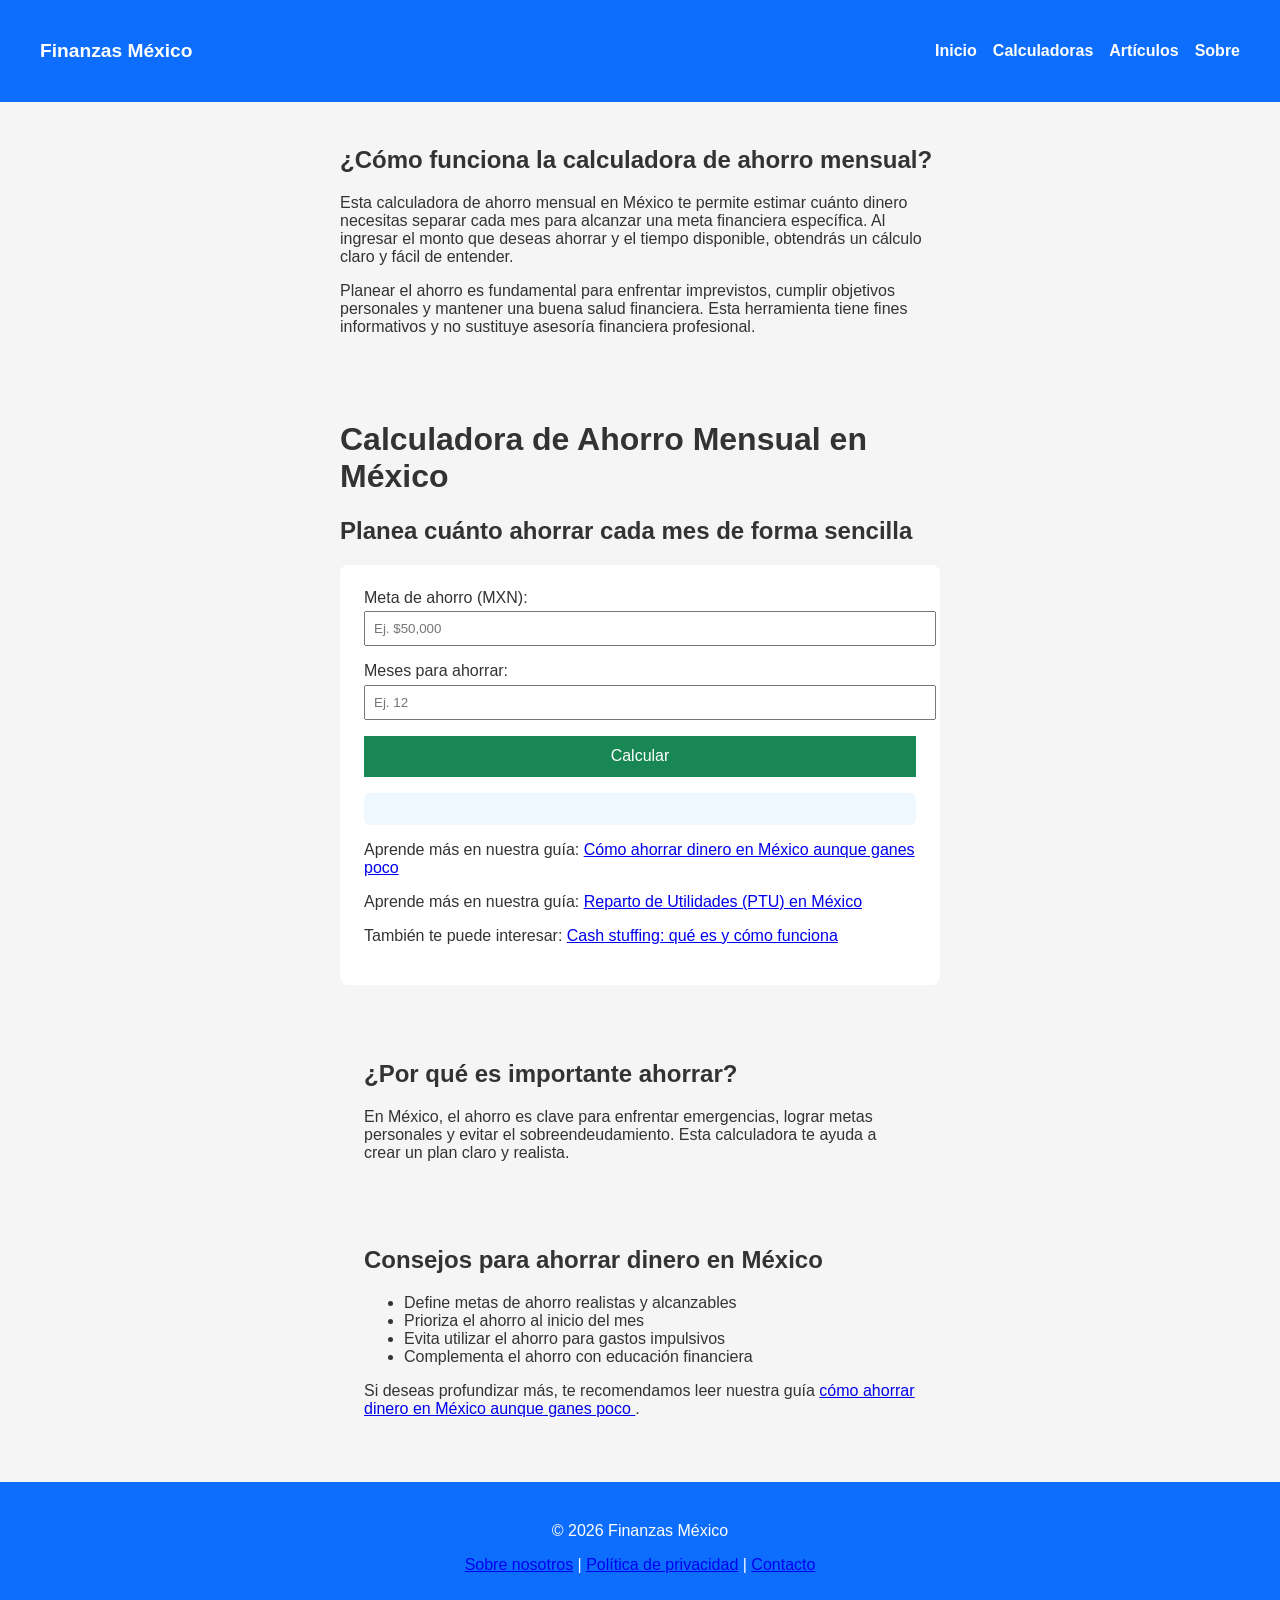
<file: index.html>
<!DOCTYPE html>
<html lang="es">
<head>
  <!-- Google Tag Manager -->
<script>(function(w,d,s,l,i){w[l]=w[l]||[];w[l].push({'gtm.start':
new Date().getTime(),event:'gtm.js'});var f=d.getElementsByTagName(s)[0],
j=d.createElement(s),dl=l!='dataLayer'?'&l='+l:'';j.async=true;j.src=
'https://www.googletagmanager.com/gtm.js?id='+i+dl;f.parentNode.insertBefore(j,f);
})(window,document,'script','dataLayer','GTM-WFDTSLLQ');</script>
<!-- End Google Tag Manager -->
  <meta charset="UTF-8">
  <title>Calcula cuánto necesitas ahorrar cada mes en México para alcanzar tus metas financieras de forma sencilla.</title>
  <meta name="description" content="Calcula cuánto debes ahorrar al mes para alcanzar tu meta financiera en México.">
  <meta name="viewport" content="width=device-width, initial-scale=1.0">
  <link rel="stylesheet" href="style.css">

    <script async src="https://pagead2.googlesyndication.com/pagead/js/adsbygoogle.js?client=ca-pub-8748919722658832"
     crossorigin="anonymous"></script>

</head>
<body>
  <!-- Google Tag Manager (noscript) -->
<noscript><iframe src="https://www.googletagmanager.com/ns.html?id=GTM-WFDTSLLQ"
height="0" width="0" style="display:none;visibility:hidden"></iframe></noscript>
<!-- End Google Tag Manager (noscript) -->

 <!--Menu superior-->
<header>
  <nav class="navbar">
    <h1 class="logo">Finanzas México</h1>
    <ul class="nav-links">
      <li><a href="index.html">Inicio</a></li>
      <li><a href="calculadora-ptu-mexico.html">Calculadoras</a></li>
      <li><a href="articulos.html">Artículos</a></li>
      <li><a href="sobre.html">Sobre</a></li>
    </ul>
  </nav>
</header>


<section class="info">
  <h2>¿Cómo funciona la calculadora de ahorro mensual?</h2>
  <p>
    Esta calculadora de ahorro mensual en México te permite estimar cuánto dinero necesitas
    separar cada mes para alcanzar una meta financiera específica.
    Al ingresar el monto que deseas ahorrar y el tiempo disponible,
    obtendrás un cálculo claro y fácil de entender.
  </p>

  <p>
    Planear el ahorro es fundamental para enfrentar imprevistos, cumplir objetivos personales
    y mantener una buena salud financiera.
    Esta herramienta tiene fines informativos y no sustituye asesoría financiera profesional.
  </p>
</section>
  <main>
    <h1>Calculadora de Ahorro Mensual en México</h1>
    <h2>Planea cuánto ahorrar cada mes de forma sencilla</h2>
    <section class="calculator">
      <label>
        Meta de ahorro (MXN):
        <input type="text" id="goal" placeholder="Ej. $50,000">
      </label>

      <label>
        Meses para ahorrar:
        <input type="number" id="months" placeholder="Ej. 12">
      </label>

      <button id="calculateBtn">Calcular</button>

      <p id="result"></p>

      <p class="tip" id="tip">
      <!--Consejo: trata de destinar tu ahorro al inicio del mes para evitar gastar ese dinero.-->
      </p>

      <!--Link a articulo ahorrar con poco dinero-->
      <p>
      Aprende más en nuestra guía:
      <a href="ahorrar-con-poco-dinero.html">
      Cómo ahorrar dinero en México aunque ganes poco
      </a>
      </p>

      <!--Link a articulo reparto de PTU en mexico-->
      <p>
      Aprende más en nuestra guía:
      <a href="reparto-PTU-mexico.html">
      Reparto de Utilidades (PTU) en México
      </a>
      </p>
      <!--Link a articulo cash stuffing en mexico-->
      <p>
       También te puede interesar:
      <a href="cash-stuffing-mexico.html">
       Cash stuffing: qué es y cómo funciona
      </a>
      </p>


    </section>

    <section class="info">
      <h2>¿Por qué es importante ahorrar?</h2>
      <p>
        En México, el ahorro es clave para enfrentar emergencias, lograr metas personales
        y evitar el sobreendeudamiento. Esta calculadora te ayuda a crear un plan claro y realista.
      </p>
    </section>

   <section class="info">
  <h2>Consejos para ahorrar dinero en México</h2>
  <ul>
    <li>Define metas de ahorro realistas y alcanzables</li>
    <li>Prioriza el ahorro al inicio del mes</li>
    <li>Evita utilizar el ahorro para gastos impulsivos</li>
    <li>Complementa el ahorro con educación financiera</li>
  </ul>

  <p>
    Si deseas profundizar más, te recomendamos leer nuestra guía
    <a href="ahorrar-con-poco-dinero.html">
      cómo ahorrar dinero en México aunque ganes poco
    </a>.
  </p>
</section>

   </main>

  <footer>
  <p>© 2026 Finanzas México</p>
  <p>
    <a href="sobre.html">Sobre nosotros</a> |
    <a href="privacidad.html">Política de privacidad</a> |
    <a href="contacto.html">Contacto</a>
  </p>
</footer>


  <script src="script.js"></script>
</body>
</html>
</file>
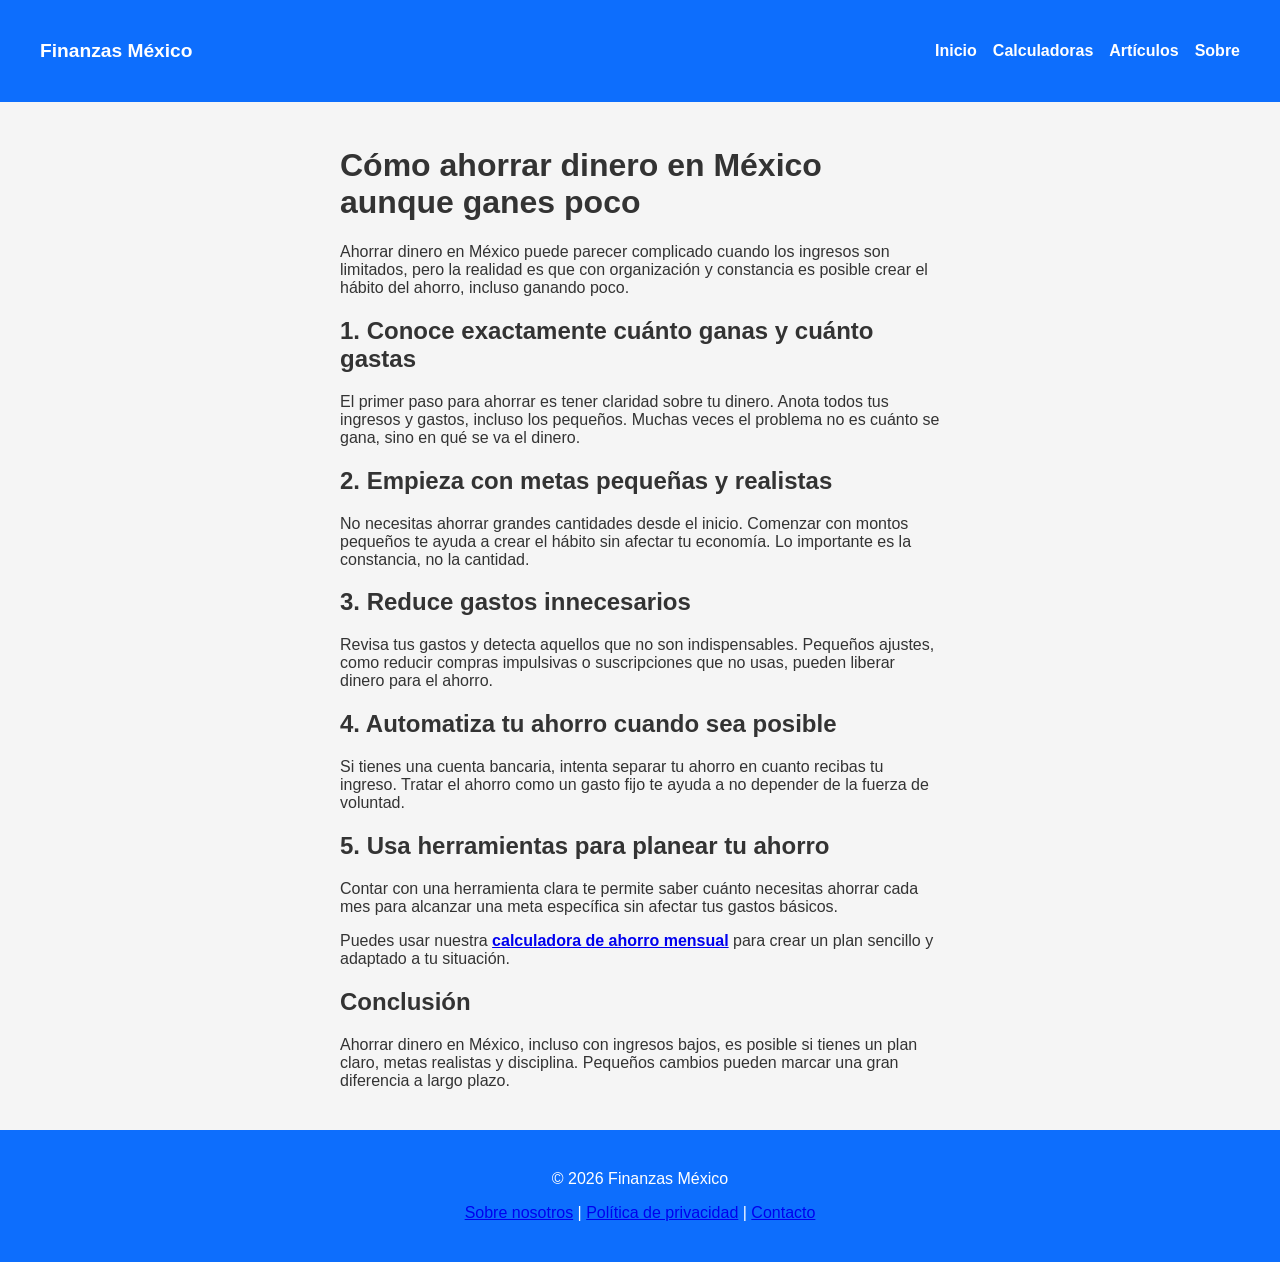
<file: ahorrar-con-poco-dinero.html>
<!DOCTYPE html>
<html lang="es">
<head>
  <meta charset="UTF-8">
  <title>Cómo ahorrar dinero en México aunque ganes poco | Finanzas México</title>
  <meta name="description" content="Consejos prácticos para ahorrar dinero en México incluso si tienes ingresos bajos. Aprende a organizarte y crear un plan realista.">
  <meta name="viewport" content="width=device-width, initial-scale=1.0">
  <link rel="stylesheet" href="style.css">
  <script async src="https://pagead2.googlesyndication.com/pagead/js/adsbygoogle.js?client=ca-pub-8748919722658832"
     crossorigin="anonymous"></script>
</head>
<body>

<header>
  <nav class="navbar">
    <h1 class="logo">Finanzas México</h1>

    <ul class="nav-links">
      <li><a href="index.html">Inicio</a></li>
      <li><a href="calculadora-ptu-mexico.html">Calculadoras</a></li>
      <li><a href="articulos.html">Artículos</a></li>
      <li><a href="sobre.html">Sobre</a></li>
    </ul>
  </nav>
</header>

<main>
 <h1>Cómo ahorrar dinero en México aunque ganes poco</h1>
  <p>
    Ahorrar dinero en México puede parecer complicado cuando los ingresos son limitados,
    pero la realidad es que con organización y constancia es posible crear el hábito del ahorro,
    incluso ganando poco.
  </p>

  <h2>1. Conoce exactamente cuánto ganas y cuánto gastas</h2>
  <p>
    El primer paso para ahorrar es tener claridad sobre tu dinero.
    Anota todos tus ingresos y gastos, incluso los pequeños.
    Muchas veces el problema no es cuánto se gana, sino en qué se va el dinero.
  </p>

  <h2>2. Empieza con metas pequeñas y realistas</h2>
  <p>
    No necesitas ahorrar grandes cantidades desde el inicio.
    Comenzar con montos pequeños te ayuda a crear el hábito sin afectar tu economía.
    Lo importante es la constancia, no la cantidad.
  </p>

  <h2>3. Reduce gastos innecesarios</h2>
  <p>
    Revisa tus gastos y detecta aquellos que no son indispensables.
    Pequeños ajustes, como reducir compras impulsivas o suscripciones que no usas,
    pueden liberar dinero para el ahorro.
  </p>

  <h2>4. Automatiza tu ahorro cuando sea posible</h2>
  <p>
    Si tienes una cuenta bancaria, intenta separar tu ahorro en cuanto recibas tu ingreso.
    Tratar el ahorro como un gasto fijo te ayuda a no depender de la fuerza de voluntad.
  </p>

  <h2>5. Usa herramientas para planear tu ahorro</h2>
  <p>
    Contar con una herramienta clara te permite saber cuánto necesitas ahorrar cada mes
    para alcanzar una meta específica sin afectar tus gastos básicos.
  </p>

  <p>
    Puedes usar nuestra
    <a href="index.html"><strong>calculadora de ahorro mensual</strong></a>
    para crear un plan sencillo y adaptado a tu situación.
  </p>

  <h2>Conclusión</h2>
  <p>
    Ahorrar dinero en México, incluso con ingresos bajos, es posible si tienes un plan claro,
    metas realistas y disciplina. Pequeños cambios pueden marcar una gran diferencia
    a largo plazo.
  </p>

</main>

<footer>
  <p>© 2026 Finanzas México</p>
  <p>
    <a href="sobre.html">Sobre nosotros</a> |
    <a href="privacidad.html">Política de privacidad</a> |
    <a href="contacto.html">Contacto</a>
  </p>
</footer>

</body>
</html>
</file>
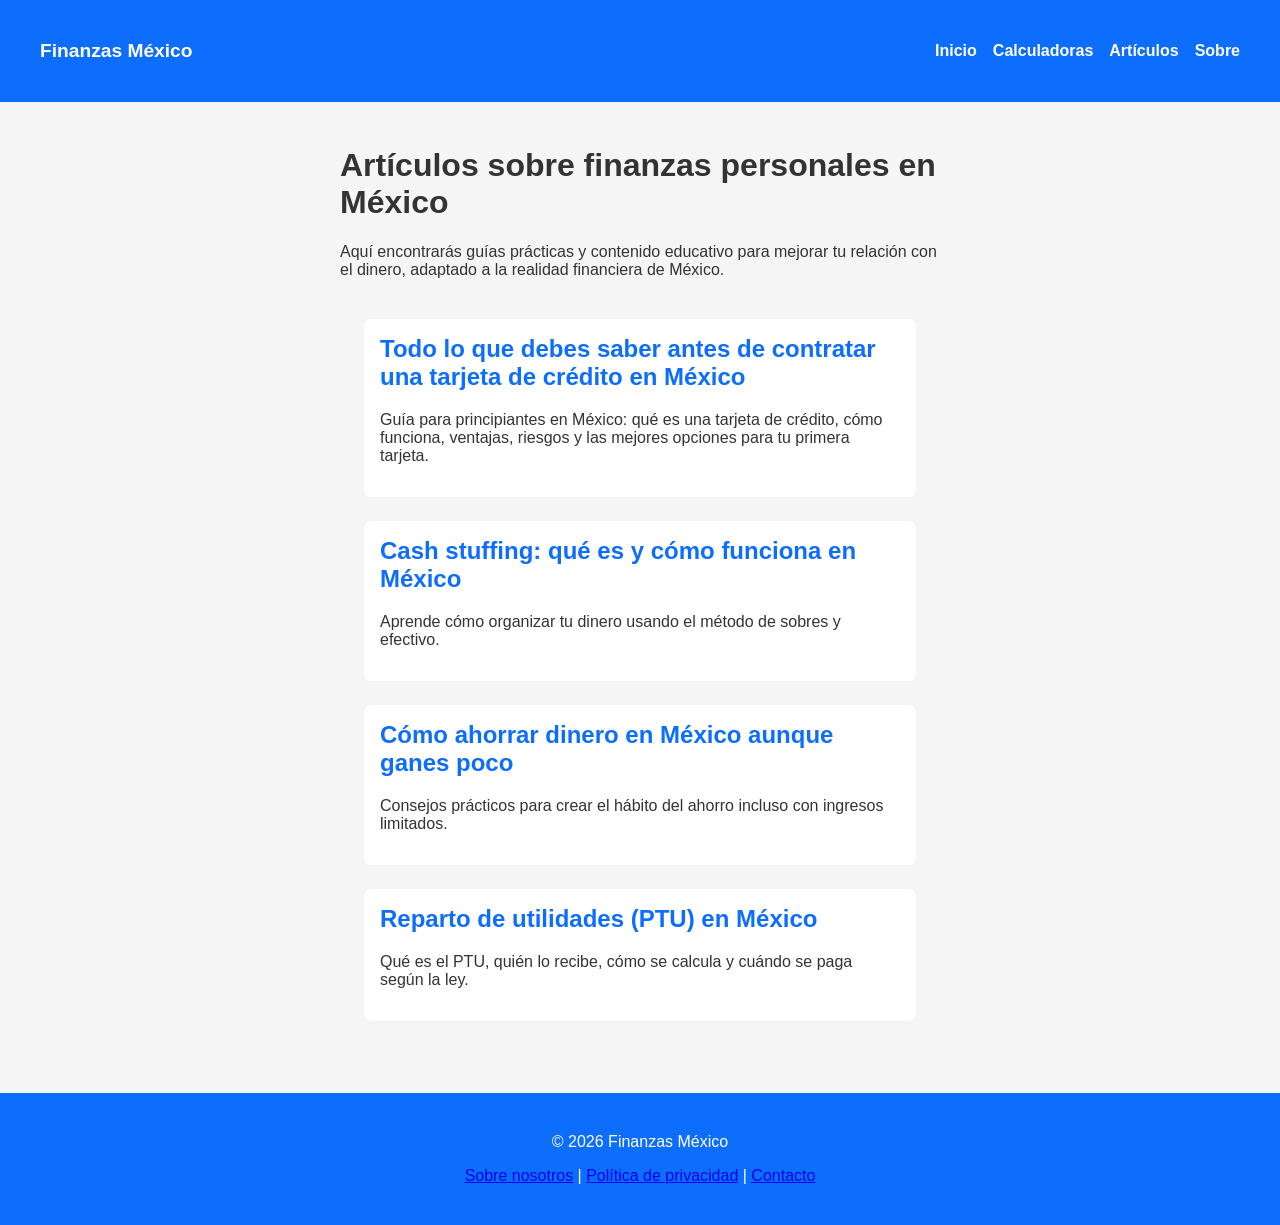
<file: articulos.html>
<!DOCTYPE html>
<html lang="es">
<head>
  <meta charset="UTF-8">
  <title>Artículos de Finanzas Personales en México | Finanzas México</title>
  <meta name="description" content="Artículos y guías sobre finanzas personales en México: ahorro, PTU, organización del dinero y más.">
  <meta name="viewport" content="width=device-width, initial-scale=1.0">
  <link rel="stylesheet" href="style.css">
  <script async src="https://pagead2.googlesyndication.com/pagead/js/adsbygoogle.js?client=ca-pub-8748919722658832"
     crossorigin="anonymous"></script>
</head>
<body>

<header>
  <nav class="navbar">
    <h1 class="logo">Finanzas México</h1>
    <ul class="nav-links">
      <li><a href="index.html">Inicio</a></li>
      <li><a href="calculadora-ptu-mexico.html">Calculadoras</a></li>
      <li><a href="articulos.html">Artículos</a></li>
      <li><a href="sobre.html">Sobre</a></li>
    </ul>
  </nav>
</header>

<main>

  <h1>Artículos sobre finanzas personales en México</h1>
  <p>
    Aquí encontrarás guías prácticas y contenido educativo para mejorar tu relación con el dinero,
    adaptado a la realidad financiera de México.
  </p>

  <section class="article-list">

    <article>
      <h2>
        <a href="tarjetas-de-credito-para-principiantes.html">
          Todo lo que debes saber antes de contratar una tarjeta de crédito en México
        </a>
      </h2>
      <p>
        Guía para principiantes en México: qué es una tarjeta de crédito, cómo funciona,
        ventajas, riesgos y las mejores opciones para tu primera tarjeta.
      </p>
    </article>

     <article>
      <h2>
        <a href="cash-stuffing-mexico.html">
          Cash stuffing: qué es y cómo funciona en México
        </a>
      </h2>
      <p>
        Aprende cómo organizar tu dinero usando el método de sobres y efectivo.
      </p>
    </article>

    <article>
      <h2>
        <a href="ahorrar-con-poco-dinero.html">
          Cómo ahorrar dinero en México aunque ganes poco
        </a>
      </h2>
      <p>
        Consejos prácticos para crear el hábito del ahorro incluso con ingresos limitados.
      </p>
    </article>

    <article>
      <h2>
        <a href="reparto-de-utilidades-ptu-mexico.html">
          Reparto de utilidades (PTU) en México
        </a>
      </h2>
      <p>
        Qué es el PTU, quién lo recibe, cómo se calcula y cuándo se paga según la ley.
      </p>
    </article>

   

  </section>

</main>

<footer>
  <p>© 2026 Finanzas México</p>
  <p>
    <a href="sobre.html">Sobre nosotros</a> |
    <a href="privacidad.html">Política de privacidad</a> |
    <a href="contacto.html">Contacto</a>
  </p>
</footer>

</body>
</html>
</file>
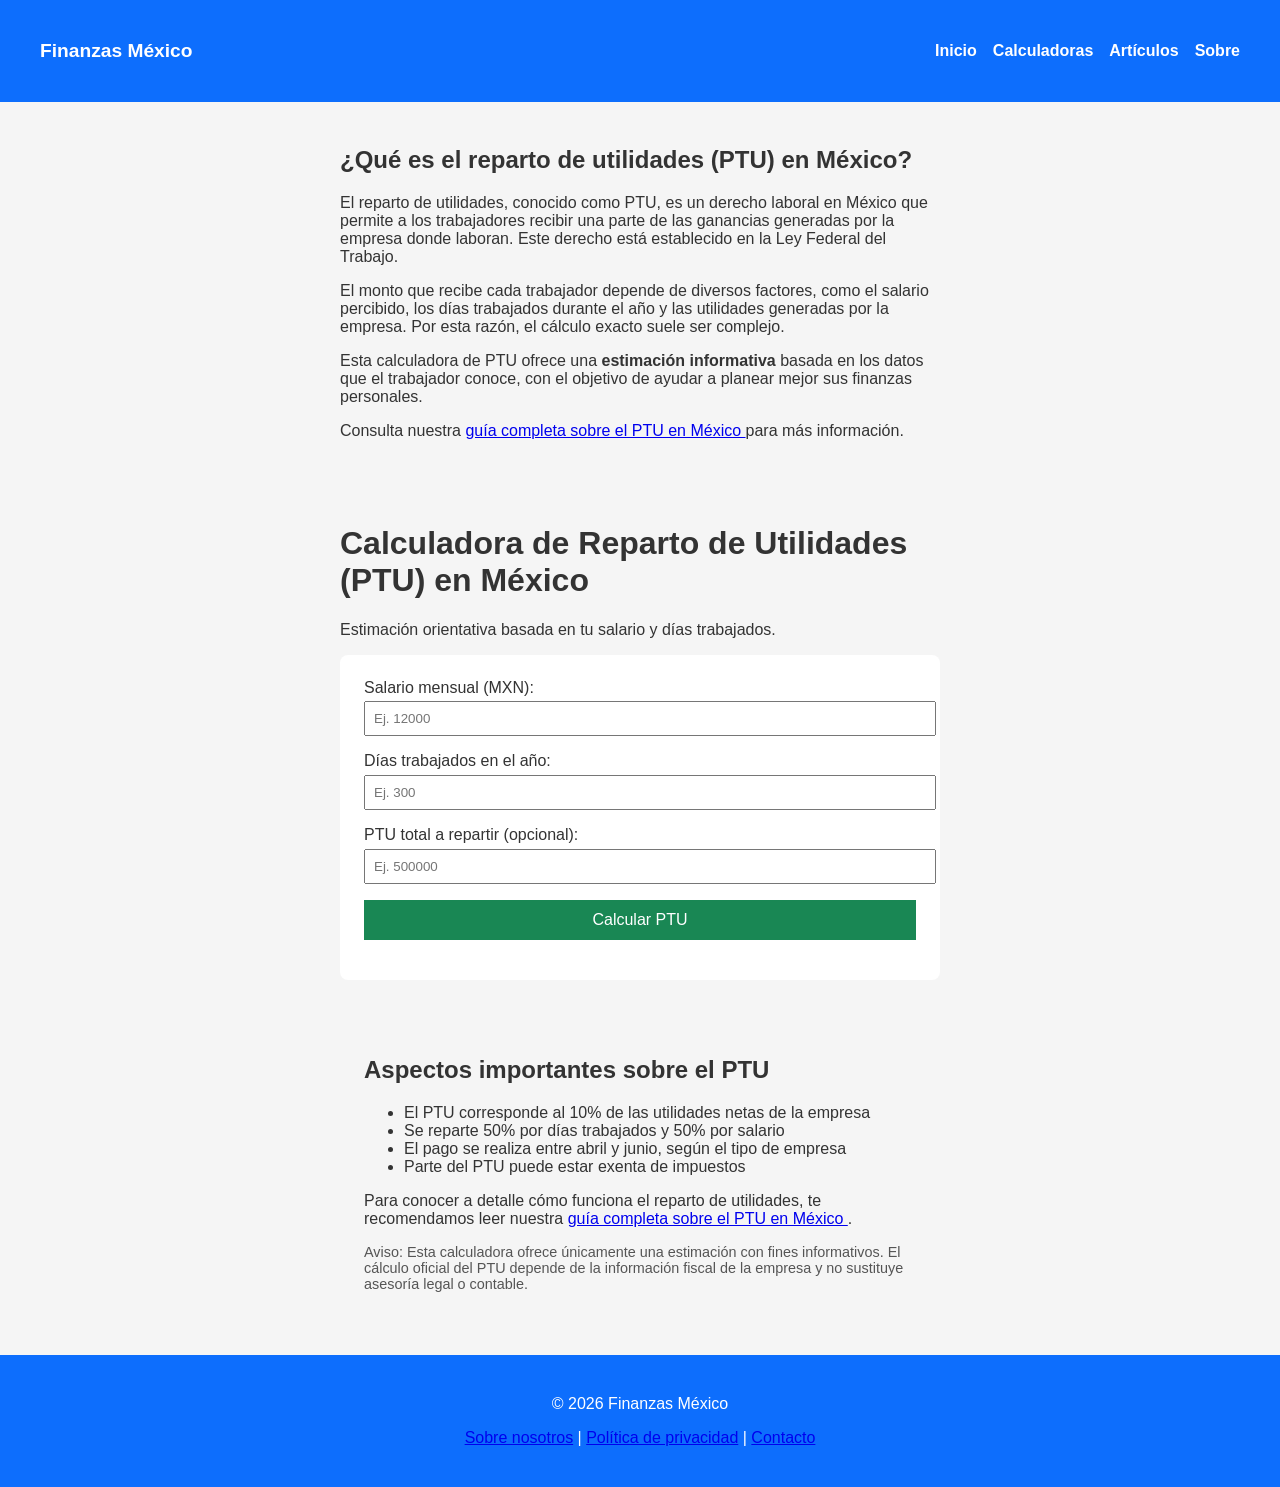
<file: calculadora-ptu-mexico.html>
<!DOCTYPE html>
<html lang="es">
<head>
  <meta charset="UTF-8">
  <title>Calculadora de PTU en México | Finanzas México</title>
  <meta name="description" content="Calcula de forma estimada cuánto podrías recibir de reparto de utilidades (PTU) en México.">
  <meta name="viewport" content="width=device-width, initial-scale=1.0">
  <link rel="stylesheet" href="style.css">
  <script async src="https://pagead2.googlesyndication.com/pagead/js/adsbygoogle.js?client=ca-pub-8748919722658832"
     crossorigin="anonymous"></script>
</head>
<body>
<header>
  <nav class="navbar">
    <h1 class="logo">Finanzas México</h1>
<!--Menu superior-->
    <ul class="nav-links">
      <li><a href="index.html">Inicio</a></li>
      <li><a href="calculadora-ptu-mexico.html">Calculadoras</a></li>
      <li><a href="articulos.html">Artículos</a></li>
      <li><a href="sobre.html">Sobre</a></li>
    </ul>
  </nav>
</header>
<section class="info">
  <h2>¿Qué es el reparto de utilidades (PTU) en México?</h2>
  <p>
    El reparto de utilidades, conocido como PTU, es un derecho laboral en México que permite
    a los trabajadores recibir una parte de las ganancias generadas por la empresa donde laboran.
    Este derecho está establecido en la Ley Federal del Trabajo.
  </p>

  <p>
    El monto que recibe cada trabajador depende de diversos factores, como el salario percibido,
    los días trabajados durante el año y las utilidades generadas por la empresa.
    Por esta razón, el cálculo exacto suele ser complejo.
  </p>

  <p>
    Esta calculadora de PTU ofrece una <strong>estimación informativa</strong> basada en los datos
    que el trabajador conoce, con el objetivo de ayudar a planear mejor sus finanzas personales.
  </p>
  <p>
  Consulta nuestra
  <a href="reparto-PTU-mexico.html">
    guía completa sobre el PTU en México
  </a>
  para más información.
</p>
</section>

<main>
<h1>Calculadora de Reparto de Utilidades (PTU) en México</h1>
  <p>Estimación orientativa basada en tu salario y días trabajados.</p>
  <section class="calculator">
    <label>
      Salario mensual (MXN):
      <input type="text" id="salary" placeholder="Ej. 12000">
    </label>

    <label>
      Días trabajados en el año:
      <input type="number" id="daysWorked" placeholder="Ej. 300">
    </label>

    <label>
      PTU total a repartir (opcional):
      <input type="text" id="totalPTU" placeholder="Ej. 500000">
    </label>

    <button id="calculatePTU">Calcular PTU</button>

    <p id="ptuResult"></p>
    <p class="tip" id="ptuTip"></p>
  </section>

 <section class="info">
  <h2>Aspectos importantes sobre el PTU</h2>
  <ul>
    <li>El PTU corresponde al 10% de las utilidades netas de la empresa</li>
    <li>Se reparte 50% por días trabajados y 50% por salario</li>
    <li>El pago se realiza entre abril y junio, según el tipo de empresa</li>
    <li>Parte del PTU puede estar exenta de impuestos</li>
  </ul>

  <p>
    Para conocer a detalle cómo funciona el reparto de utilidades,
    te recomendamos leer nuestra
    <a href="reparto-de-utilidades-ptu-mexico.html">
      guía completa sobre el PTU en México
    </a>.
  </p>
  <p style="font-size: 0.9rem; color: #555;">
  Aviso: Esta calculadora ofrece únicamente una estimación con fines informativos.
  El cálculo oficial del PTU depende de la información fiscal de la empresa y
  no sustituye asesoría legal o contable.
</p>
</section>
</main>



<footer>
  <p>© 2026 Finanzas México</p>
  <p>
    <a href="sobre.html">Sobre nosotros</a> |
    <a href="privacidad.html">Política de privacidad</a> |
    <a href="contacto.html">Contacto</a>
  </p>
</footer>

<script src="ptu.js"></script>
</body>
</html>
</file>
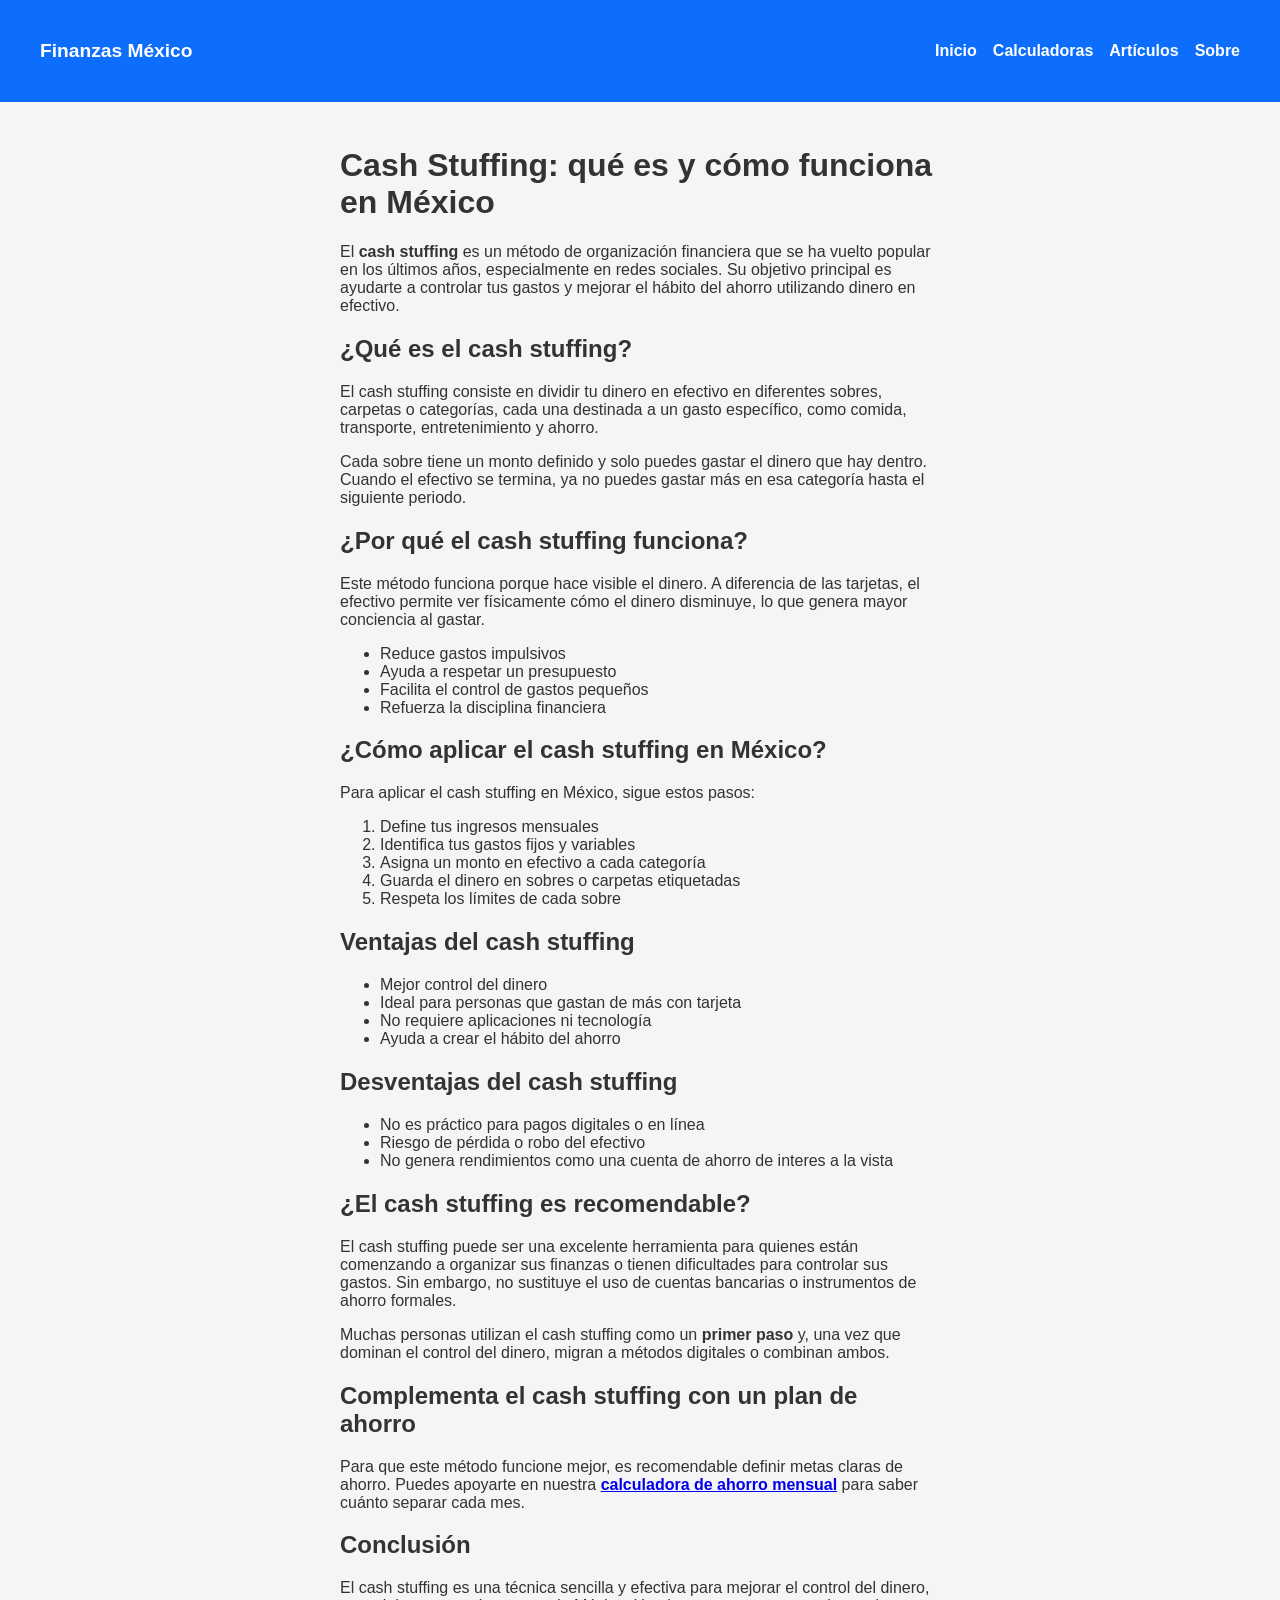
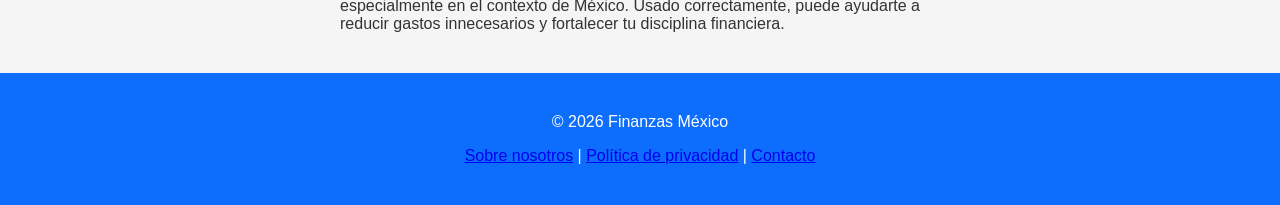
<file: cash-stuffing-mexico.html>
<!DOCTYPE html>
<html lang="es">
<head>
  <meta charset="UTF-8">
  <title>Cash Stuffing: qué es y cómo funciona en México | Finanzas México</title>
  <meta name="description" content="Aprende qué es el cash stuffing, cómo funciona y si realmente ayuda a ahorrar dinero en México de forma organizada.">
  <meta name="viewport" content="width=device-width, initial-scale=1.0">
  <link rel="stylesheet" href="style.css">
  <script async src="https://pagead2.googlesyndication.com/pagead/js/adsbygoogle.js?client=ca-pub-8748919722658832"
     crossorigin="anonymous"></script>
</head>
<body>

<!--<header>
  <h1>Cash Stuffing: qué es y cómo funciona en México</h1>
</header>-->

<header>
  <nav class="navbar">
    <h1 class="logo">Finanzas México</h1>
    <ul class="nav-links">
      <li><a href="index.html">Inicio</a></li>
      <li><a href="calculadora-ptu-mexico.html">Calculadoras</a></li>
      <li><a href="articulos.html">Artículos</a></li>
      <li><a href="sobre.html">Sobre</a></li>
    </ul>
  </nav>
</header>


<main>
<h1>Cash Stuffing: qué es y cómo funciona en México</h1>
  <p>
    El <strong>cash stuffing</strong> es un método de organización financiera que se ha vuelto popular
    en los últimos años, especialmente en redes sociales. Su objetivo principal es ayudarte a
    controlar tus gastos y mejorar el hábito del ahorro utilizando dinero en efectivo.
  </p>

  <h2>¿Qué es el cash stuffing?</h2>
  <p>
    El cash stuffing consiste en dividir tu dinero en efectivo en diferentes sobres,
    carpetas o categorías, cada una destinada a un gasto específico, como comida,
    transporte, entretenimiento y ahorro.
  </p>

  <p>
    Cada sobre tiene un monto definido y solo puedes gastar el dinero que hay dentro.
    Cuando el efectivo se termina, ya no puedes gastar más en esa categoría hasta el
    siguiente periodo.
  </p>

  <h2>¿Por qué el cash stuffing funciona?</h2>
  <p>
    Este método funciona porque hace visible el dinero. A diferencia de las tarjetas,
    el efectivo permite ver físicamente cómo el dinero disminuye, lo que genera mayor
    conciencia al gastar.
  </p>

  <ul>
    <li>Reduce gastos impulsivos</li>
    <li>Ayuda a respetar un presupuesto</li>
    <li>Facilita el control de gastos pequeños</li>
    <li>Refuerza la disciplina financiera</li>
  </ul>

  <h2>¿Cómo aplicar el cash stuffing en México?</h2>
  <p>
    Para aplicar el cash stuffing en México, sigue estos pasos:
  </p>

  <ol>
    <li>Define tus ingresos mensuales</li>
    <li>Identifica tus gastos fijos y variables</li>
    <li>Asigna un monto en efectivo a cada categoría</li>
    <li>Guarda el dinero en sobres o carpetas etiquetadas</li>
    <li>Respeta los límites de cada sobre</li>
  </ol>

  <h2>Ventajas del cash stuffing</h2>
  <ul>
    <li>Mejor control del dinero</li>
    <li>Ideal para personas que gastan de más con tarjeta</li>
    <li>No requiere aplicaciones ni tecnología</li>
    <li>Ayuda a crear el hábito del ahorro</li>
  </ul>

  <h2>Desventajas del cash stuffing</h2>
  <ul>
    <li>No es práctico para pagos digitales o en línea</li>
    <li>Riesgo de pérdida o robo del efectivo</li>
    <li>No genera rendimientos como una cuenta de ahorro de interes a la vista</li>
  </ul>

  <h2>¿El cash stuffing es recomendable?</h2>
  <p>
    El cash stuffing puede ser una excelente herramienta para quienes están comenzando
    a organizar sus finanzas o tienen dificultades para controlar sus gastos.
    Sin embargo, no sustituye el uso de cuentas bancarias o instrumentos de ahorro formales.
  </p>

  <p>
    Muchas personas utilizan el cash stuffing como un <strong>primer paso</strong> y,
    una vez que dominan el control del dinero, migran a métodos digitales o combinan ambos.
  </p>

  <h2>Complementa el cash stuffing con un plan de ahorro</h2>
  <p>
    Para que este método funcione mejor, es recomendable definir metas claras de ahorro.
    Puedes apoyarte en nuestra
    <a href="index.html"><strong>calculadora de ahorro mensual</strong></a>
    para saber cuánto separar cada mes.
  </p>

  <h2>Conclusión</h2>
  <p>
    El cash stuffing es una técnica sencilla y efectiva para mejorar el control del dinero,
    especialmente en el contexto de México. Usado correctamente, puede ayudarte a reducir
    gastos innecesarios y fortalecer tu disciplina financiera.
  </p>

</main>

<footer>
  <p>© 2026 Finanzas México</p>
  <p>
    <a href="sobre.html">Sobre nosotros</a> |
    <a href="privacidad.html">Política de privacidad</a> |
    <a href="contacto.html">Contacto</a>
  </p>
</footer>

</body>
</html>
</file>
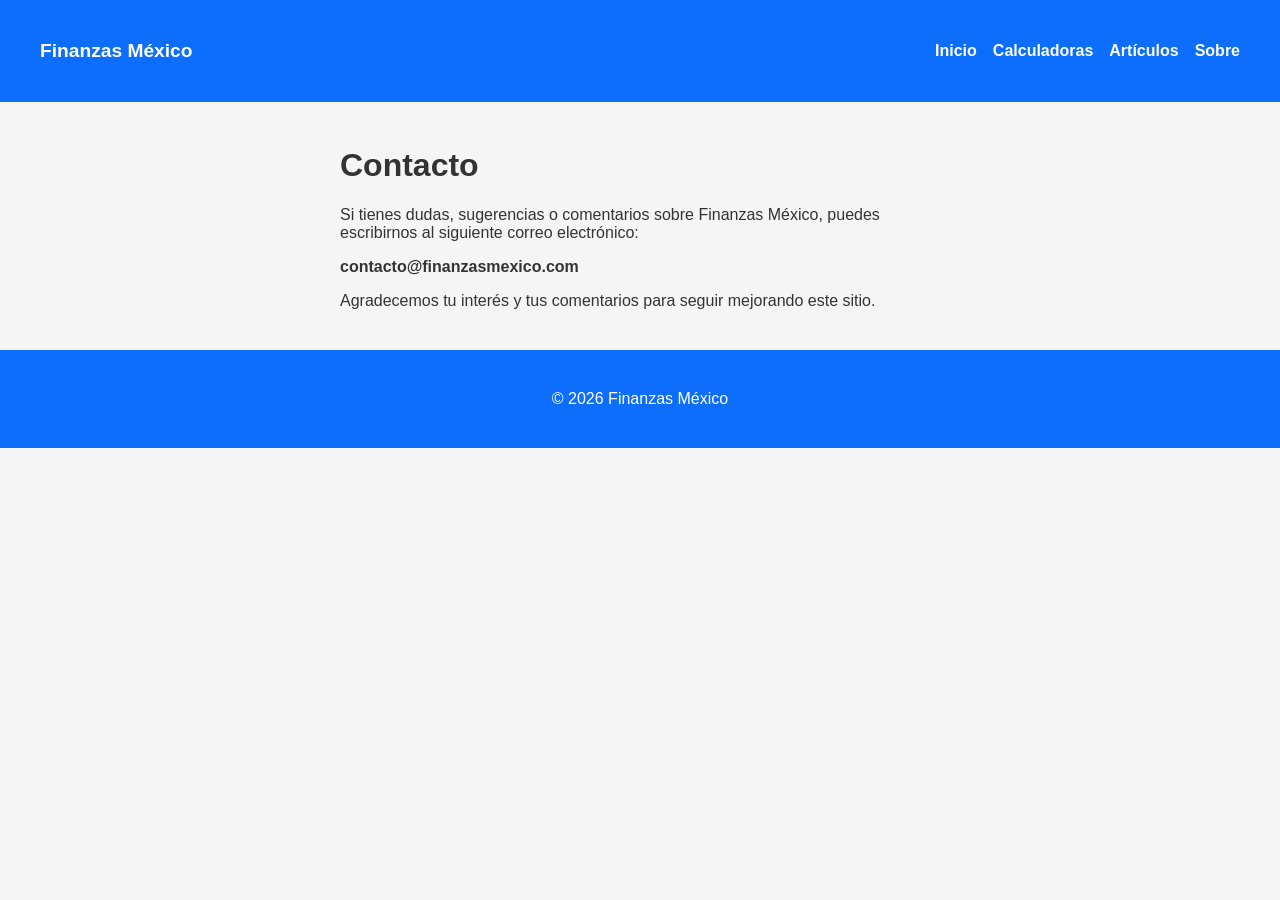
<file: contacto.html>
<!DOCTYPE html>
<html lang="es">
<head>
  <meta charset="UTF-8">
  <title>Contacto | Finanzas México</title>
  <meta name="viewport" content="width=device-width, initial-scale=1.0">
  <link rel="stylesheet" href="style.css">
  <script async src="https://pagead2.googlesyndication.com/pagead/js/adsbygoogle.js?client=ca-pub-8748919722658832"
     crossorigin="anonymous"></script>
</head>
<body>

<header>
  <nav class="navbar">
    <h1 class="logo">Finanzas México</h1>

    <ul class="nav-links">
      <li><a href="index.html">Inicio</a></li>
      <li><a href="calculadora-ptu-mexico.html">Calculadoras</a></li>
      <li><a href="articulos.html">Artículos</a></li>
      <li><a href="sobre.html">Sobre</a></li>
    </ul>
  </nav>
</header>

<main>
  <h1>Contacto</h1>
  <p>
    Si tienes dudas, sugerencias o comentarios sobre Finanzas México,
    puedes escribirnos al siguiente correo electrónico:
  </p>

  <p>
    <strong>contacto@finanzasmexico.com</strong>
  </p>

  <p>
    Agradecemos tu interés y tus comentarios para seguir mejorando este sitio.
  </p>
</main>

<footer>
  <p>© 2026 Finanzas México</p>
</footer>

</body>
</html>
</file>
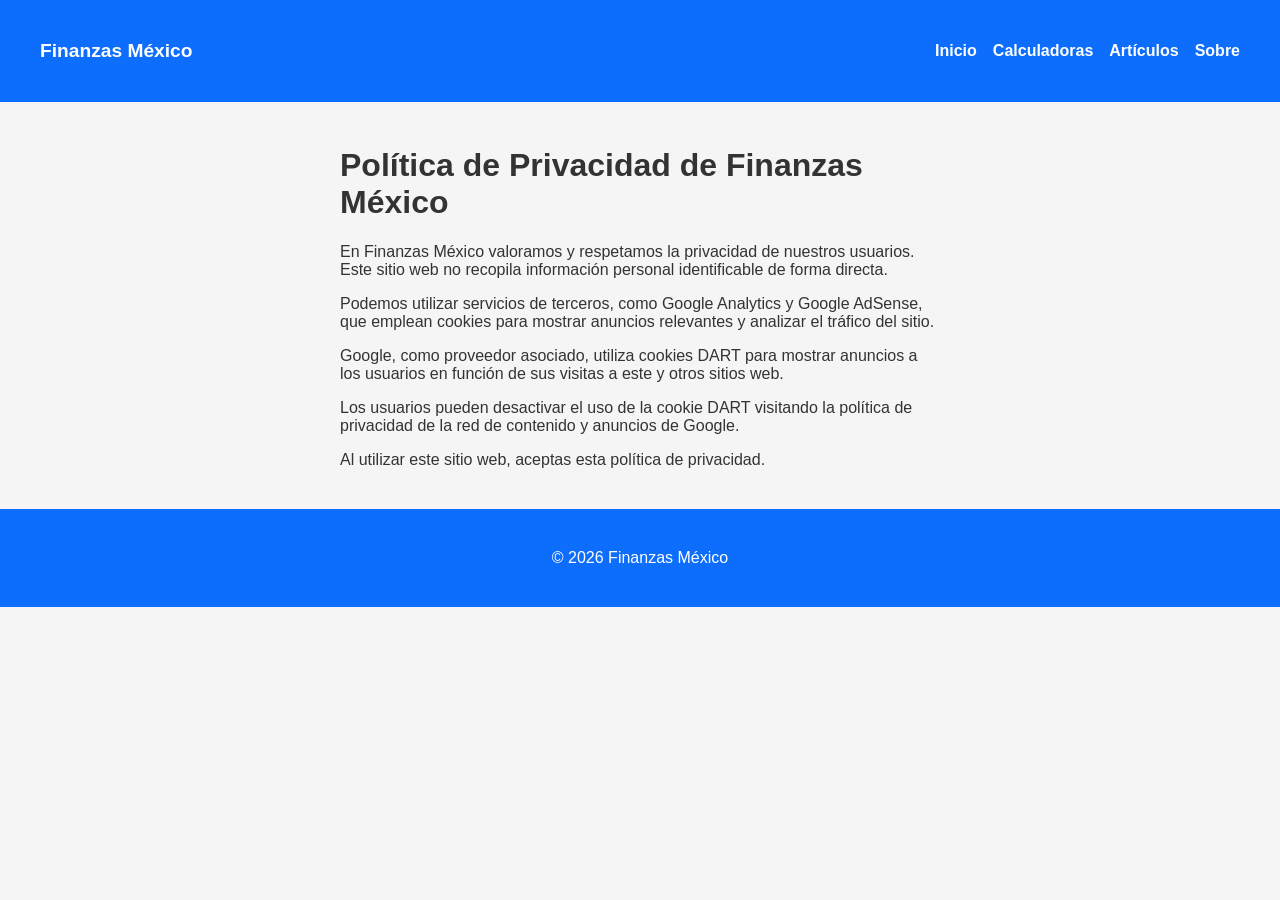
<file: privacidad.html>
<!DOCTYPE html>
<html lang="es">
<head>
  <meta charset="UTF-8">
  <title>Política de Privacidad | Finanzas México</title>
  <meta name="viewport" content="width=device-width, initial-scale=1.0">
  <link rel="stylesheet" href="style.css">
  <script async src="https://pagead2.googlesyndication.com/pagead/js/adsbygoogle.js?client=ca-pub-8748919722658832"
     crossorigin="anonymous"></script>
</head>
<body>
<header>
  <nav class="navbar">
    <h1 class="logo">Finanzas México</h1>

    <ul class="nav-links">
      <li><a href="index.html">Inicio</a></li>
      <li><a href="calculadora-ptu-mexico.html">Calculadoras</a></li>
      <li><a href="articulos.html">Artículos</a></li>
      <li><a href="sobre.html">Sobre</a></li>
    </ul>
  </nav>
</header>

<main>
  <h1>Política de Privacidad de Finanzas México</h1>
  <p>
    En Finanzas México valoramos y respetamos la privacidad de nuestros usuarios.
    Este sitio web no recopila información personal identificable de forma directa.
  </p>

  <p>
    Podemos utilizar servicios de terceros, como Google Analytics y Google AdSense,
    que emplean cookies para mostrar anuncios relevantes y analizar el tráfico del sitio.
  </p>

  <p>
    Google, como proveedor asociado, utiliza cookies DART para mostrar anuncios a los usuarios
    en función de sus visitas a este y otros sitios web.
  </p>

  <p>
    Los usuarios pueden desactivar el uso de la cookie DART visitando la política de privacidad
    de la red de contenido y anuncios de Google.
  </p>

  <p>
    Al utilizar este sitio web, aceptas esta política de privacidad.
  </p>
</main>

<footer>
  <p>© 2026 Finanzas México</p>
</footer>

</body>
</html>
</file>
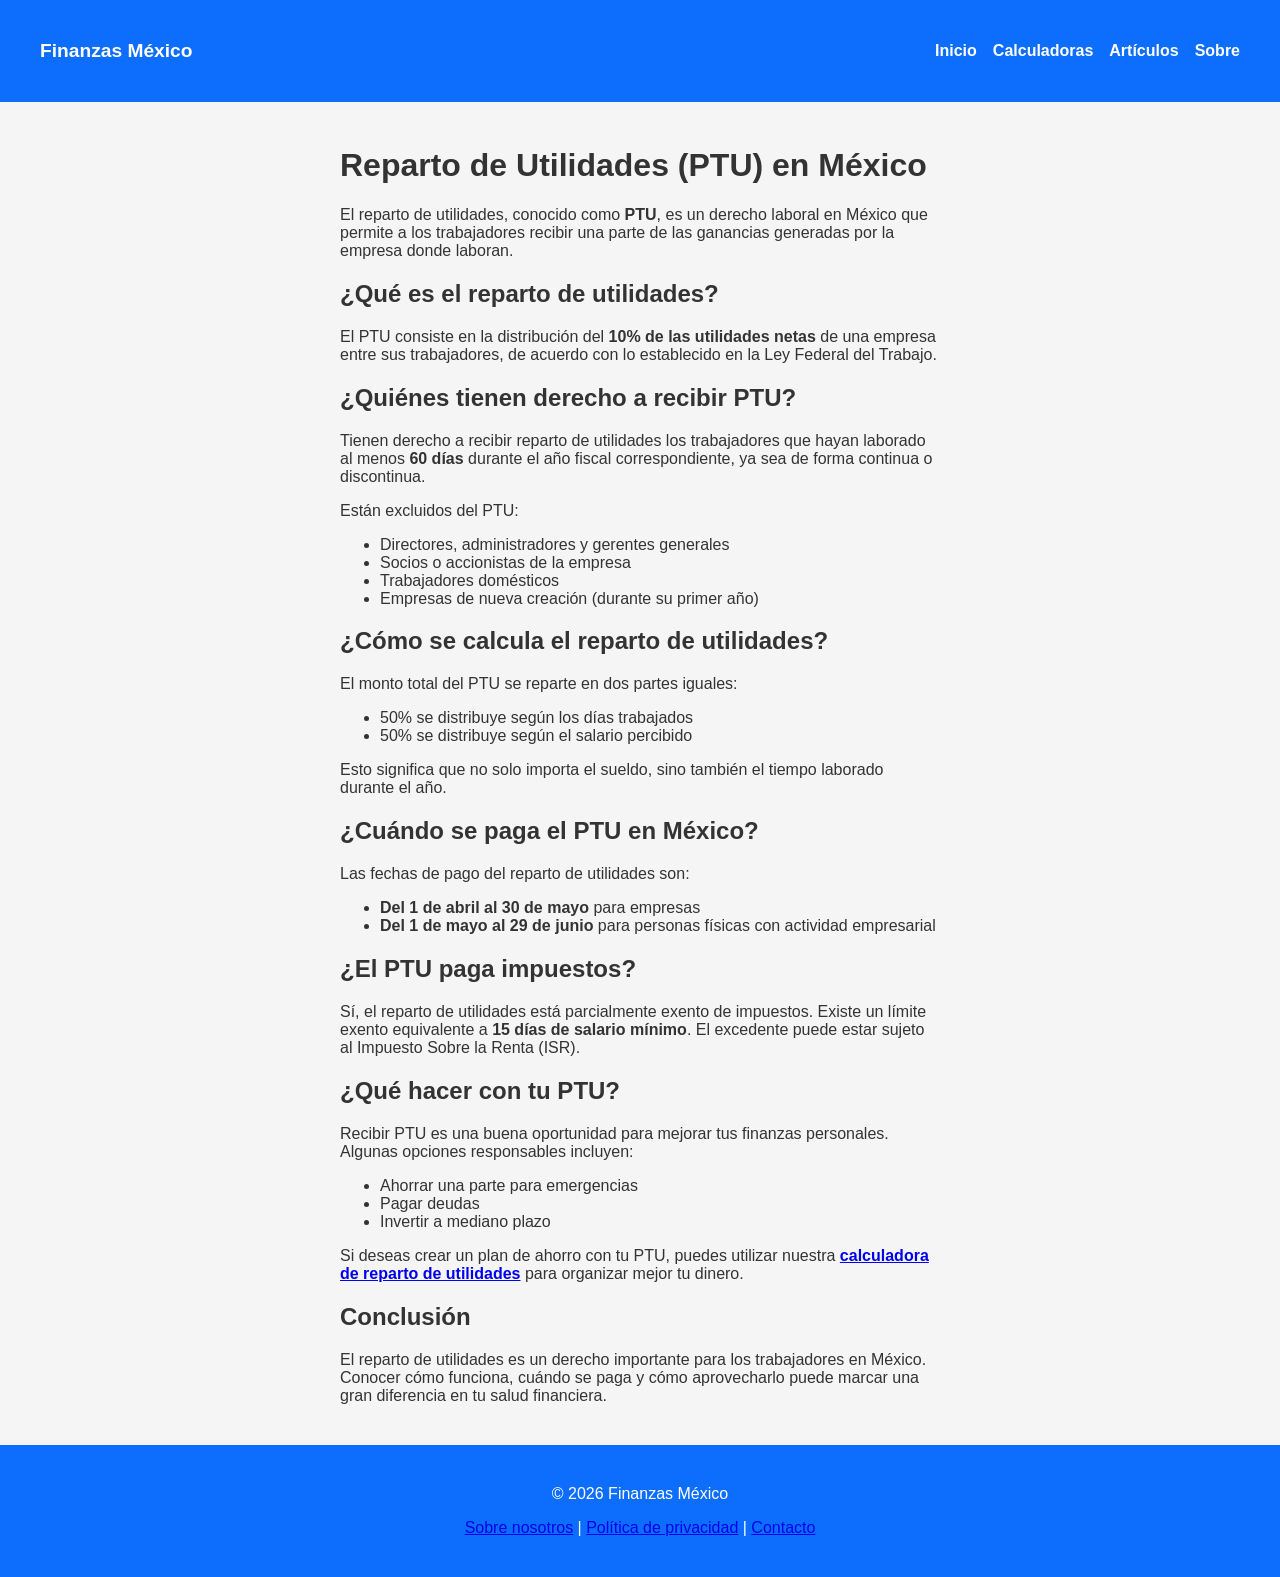
<file: reparto-PTU-mexico.html>
<!DOCTYPE html>
<html lang="es">
<head>
  <meta charset="UTF-8">
  <title>Reparto de Utilidades (PTU) en México: qué es y cómo se calcula | Finanzas México</title>
  <meta name="description" content="Conoce qué es el reparto de utilidades (PTU) en México, quién lo recibe, cómo se calcula y cuándo se paga según la ley.">
  <meta name="viewport" content="width=device-width, initial-scale=1.0">
  <link rel="stylesheet" href="style.css">
  <script async src="https://pagead2.googlesyndication.com/pagead/js/adsbygoogle.js?client=ca-pub-8748919722658832"
     crossorigin="anonymous"></script>
</head>
<body>

<header>
  <nav class="navbar">
    <h1 class="logo">Finanzas México</h1>

    <ul class="nav-links">
      <li><a href="index.html">Inicio</a></li>
      <li><a href="calculadora-ptu-mexico.html">Calculadoras</a></li>
      <li><a href="articulos.html">Artículos</a></li>
      <li><a href="sobre.html">Sobre</a></li>
    </ul>
  </nav>
</header>

<main>
  <h1>Reparto de Utilidades (PTU) en México</h1>
  <p>
    El reparto de utilidades, conocido como <strong>PTU</strong>, es un derecho laboral en México
    que permite a los trabajadores recibir una parte de las ganancias generadas por la empresa
    donde laboran.
  </p>

  <h2>¿Qué es el reparto de utilidades?</h2>
  <p>
    El PTU consiste en la distribución del <strong>10% de las utilidades netas</strong> de una empresa
    entre sus trabajadores, de acuerdo con lo establecido en la Ley Federal del Trabajo.
  </p>

  <h2>¿Quiénes tienen derecho a recibir PTU?</h2>
  <p>
    Tienen derecho a recibir reparto de utilidades los trabajadores que hayan laborado
    al menos <strong>60 días</strong> durante el año fiscal correspondiente, ya sea de forma continua
    o discontinua.
  </p>

  <p>
    Están excluidos del PTU:
  </p>
  <ul>
    <li>Directores, administradores y gerentes generales</li>
    <li>Socios o accionistas de la empresa</li>
    <li>Trabajadores domésticos</li>
    <li>Empresas de nueva creación (durante su primer año)</li>
  </ul>

  <h2>¿Cómo se calcula el reparto de utilidades?</h2>
  <p>
    El monto total del PTU se reparte en dos partes iguales:
  </p>
  <ul>
    <li>50% se distribuye según los días trabajados</li>
    <li>50% se distribuye según el salario percibido</li>
  </ul>

  <p>
    Esto significa que no solo importa el sueldo, sino también el tiempo laborado durante el año.
  </p>

  <h2>¿Cuándo se paga el PTU en México?</h2>
  <p>
    Las fechas de pago del reparto de utilidades son:
  </p>
  <ul>
    <li><strong>Del 1 de abril al 30 de mayo</strong> para empresas</li>
    <li><strong>Del 1 de mayo al 29 de junio</strong> para personas físicas con actividad empresarial</li>
  </ul>

  <h2>¿El PTU paga impuestos?</h2>
  <p>
    Sí, el reparto de utilidades está parcialmente exento de impuestos.
    Existe un límite exento equivalente a <strong>15 días de salario mínimo</strong>.
    El excedente puede estar sujeto al Impuesto Sobre la Renta (ISR).
  </p>

  <h2>¿Qué hacer con tu PTU?</h2>
  <p>
    Recibir PTU es una buena oportunidad para mejorar tus finanzas personales.
    Algunas opciones responsables incluyen:
  </p>
  <ul>
    <li>Ahorrar una parte para emergencias</li>
    <li>Pagar deudas</li>
    <li>Invertir a mediano plazo</li>
  </ul>

  <p>
    Si deseas crear un plan de ahorro con tu PTU, puedes utilizar nuestra
    <a href="calculadora-ptu-mexico.html"><strong>calculadora de reparto de utilidades</strong></a>
    para organizar mejor tu dinero.
  </p>

  <h2>Conclusión</h2>
  <p>
    El reparto de utilidades es un derecho importante para los trabajadores en México.
    Conocer cómo funciona, cuándo se paga y cómo aprovecharlo puede marcar una gran diferencia
    en tu salud financiera.
  </p>

</main>

<footer>
  <p>© 2026 Finanzas México</p>
  <p>
    <a href="sobre.html">Sobre nosotros</a> |
    <a href="privacidad.html">Política de privacidad</a> |
    <a href="contacto.html">Contacto</a>
  </p>
</footer>

</body>
</html>
</file>
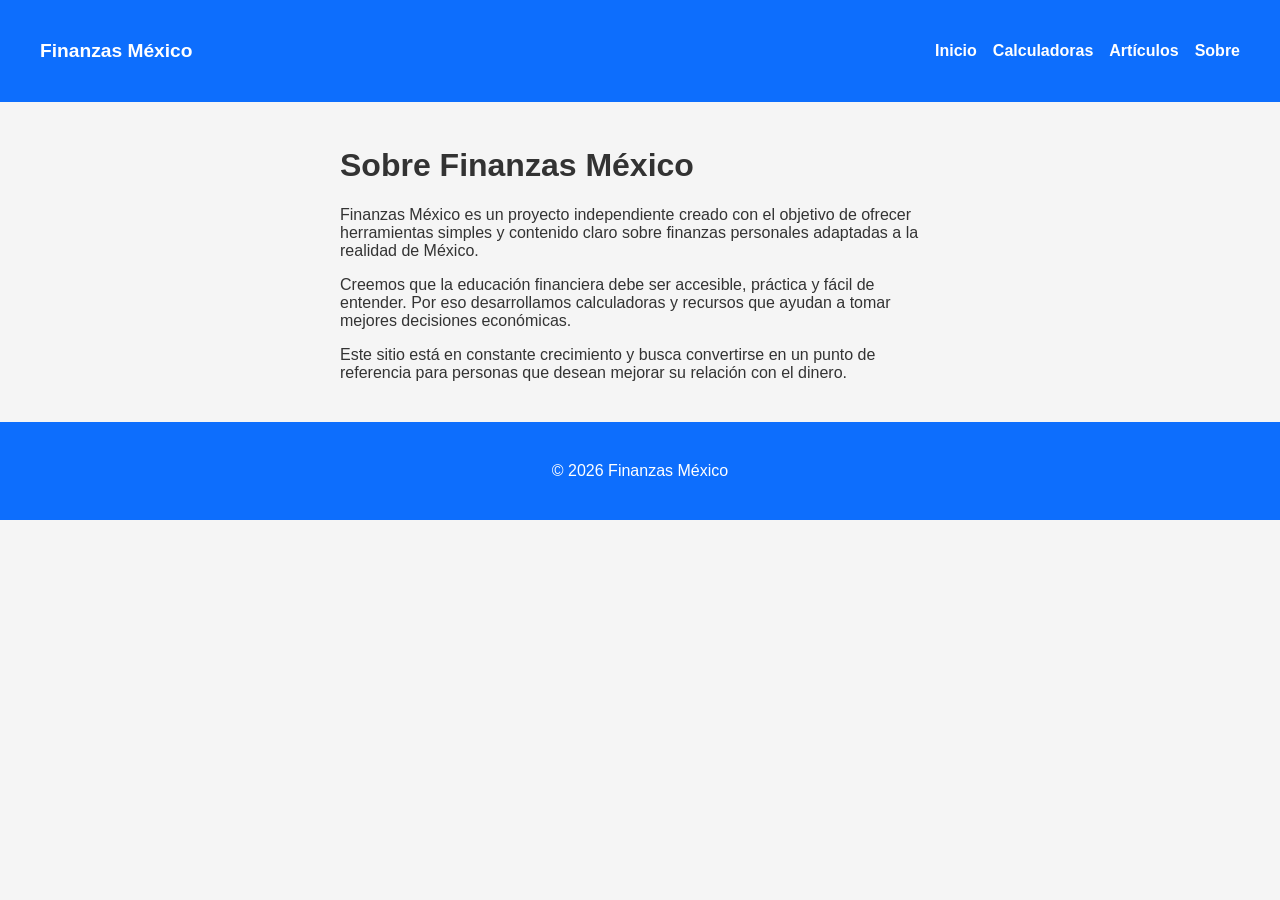
<file: sobre.html>
<!DOCTYPE html>
<html lang="es">
<head>
  <meta charset="UTF-8">
  <title>Sobre Nosotros | Finanzas México</title>
  <meta name="viewport" content="width=device-width, initial-scale=1.0">
  <link rel="stylesheet" href="style.css">
  <script async src="https://pagead2.googlesyndication.com/pagead/js/adsbygoogle.js?client=ca-pub-8748919722658832"
     crossorigin="anonymous"></script>
</head>
<body>

<header>
  <nav class="navbar">
    <h1 class="logo">Finanzas México</h1>

    <ul class="nav-links">
      <li><a href="index.html">Inicio</a></li>
      <li><a href="calculadora-ptu-mexico.html">Calculadoras</a></li>
      <li><a href="articulos.html">Artículos</a></li>
      <li><a href="sobre.html">Sobre</a></li>
    </ul>
  </nav>
</header>

<main>
  <h1>Sobre Finanzas México</h1>
  <p>
    Finanzas México es un proyecto independiente creado con el objetivo de ofrecer
    herramientas simples y contenido claro sobre finanzas personales adaptadas a la realidad de México.
  </p>

  <p>
    Creemos que la educación financiera debe ser accesible, práctica y fácil de entender.
    Por eso desarrollamos calculadoras y recursos que ayudan a tomar mejores decisiones económicas.
  </p>

  <p>
    Este sitio está en constante crecimiento y busca convertirse en un punto de referencia
    para personas que desean mejorar su relación con el dinero.
  </p>
</main>

<footer>
  <p>© 2026 Finanzas México</p>
</footer>

</body>
</html>
</file>
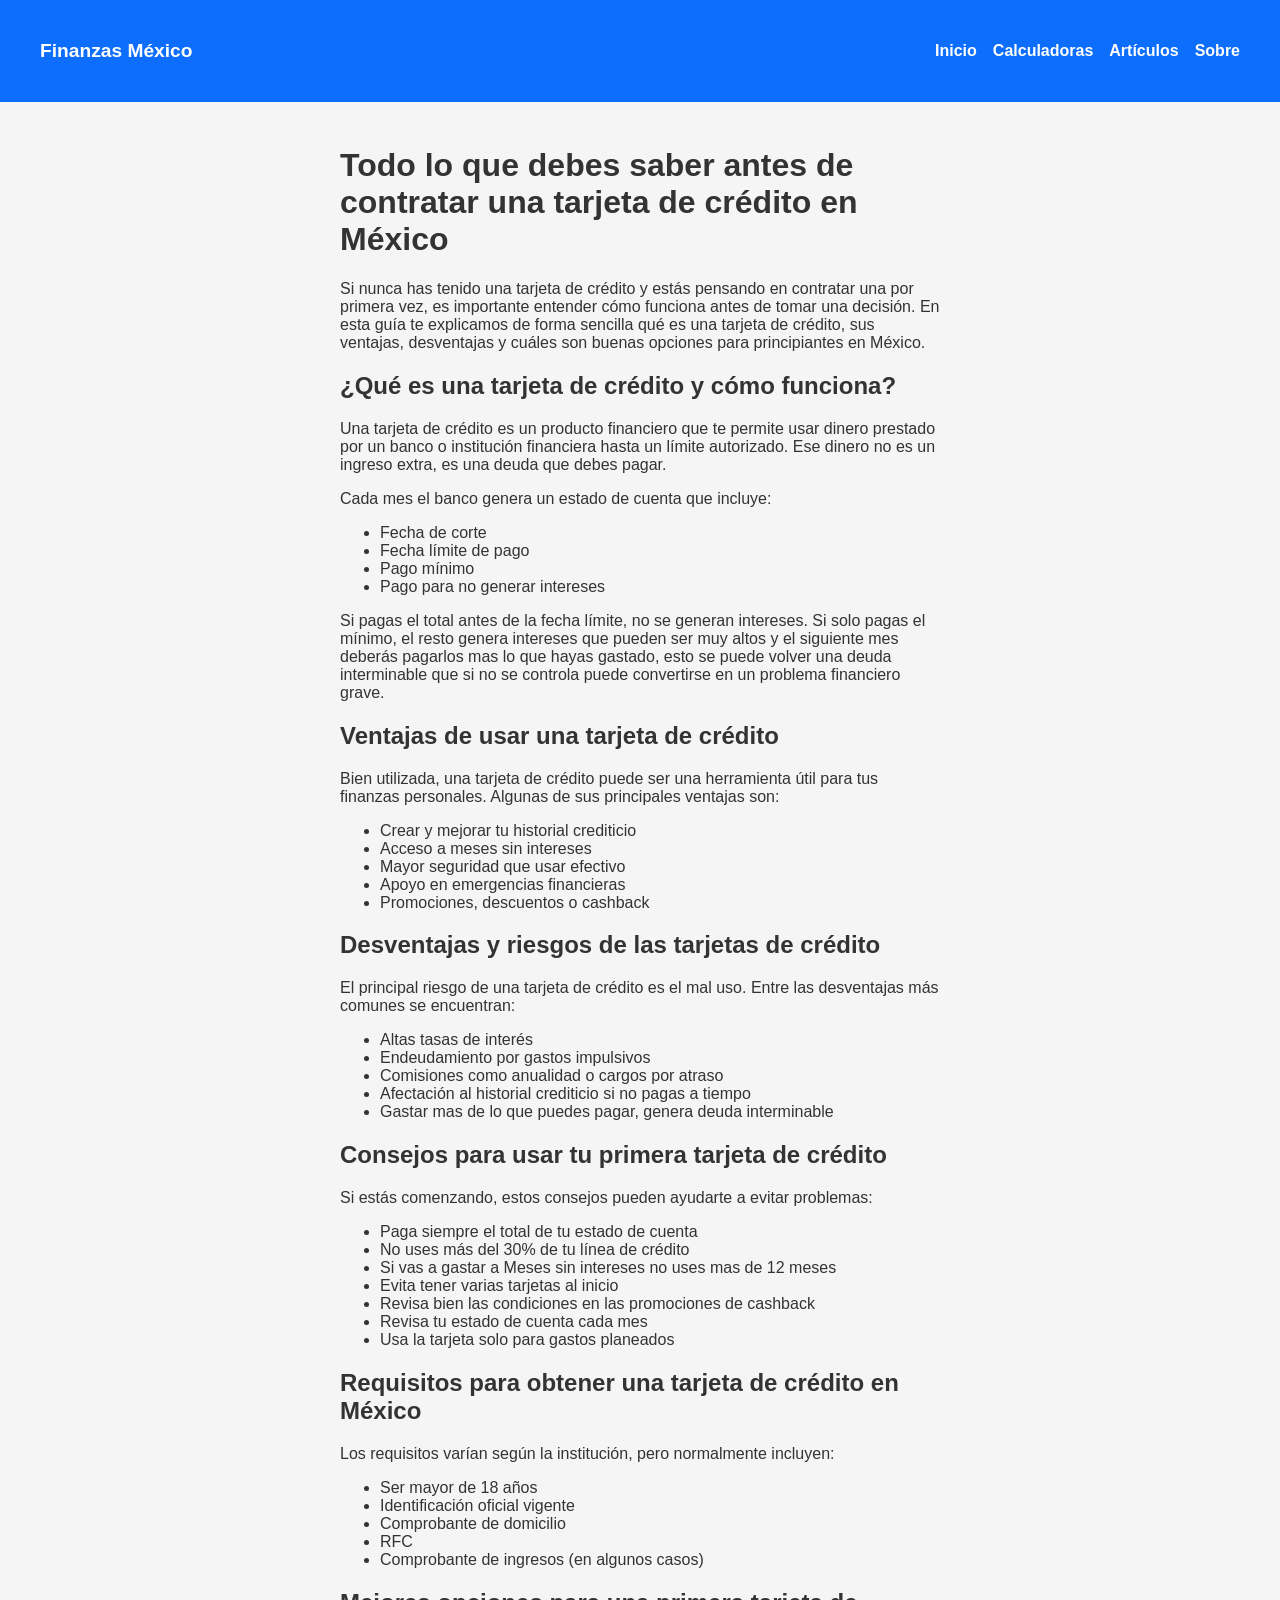
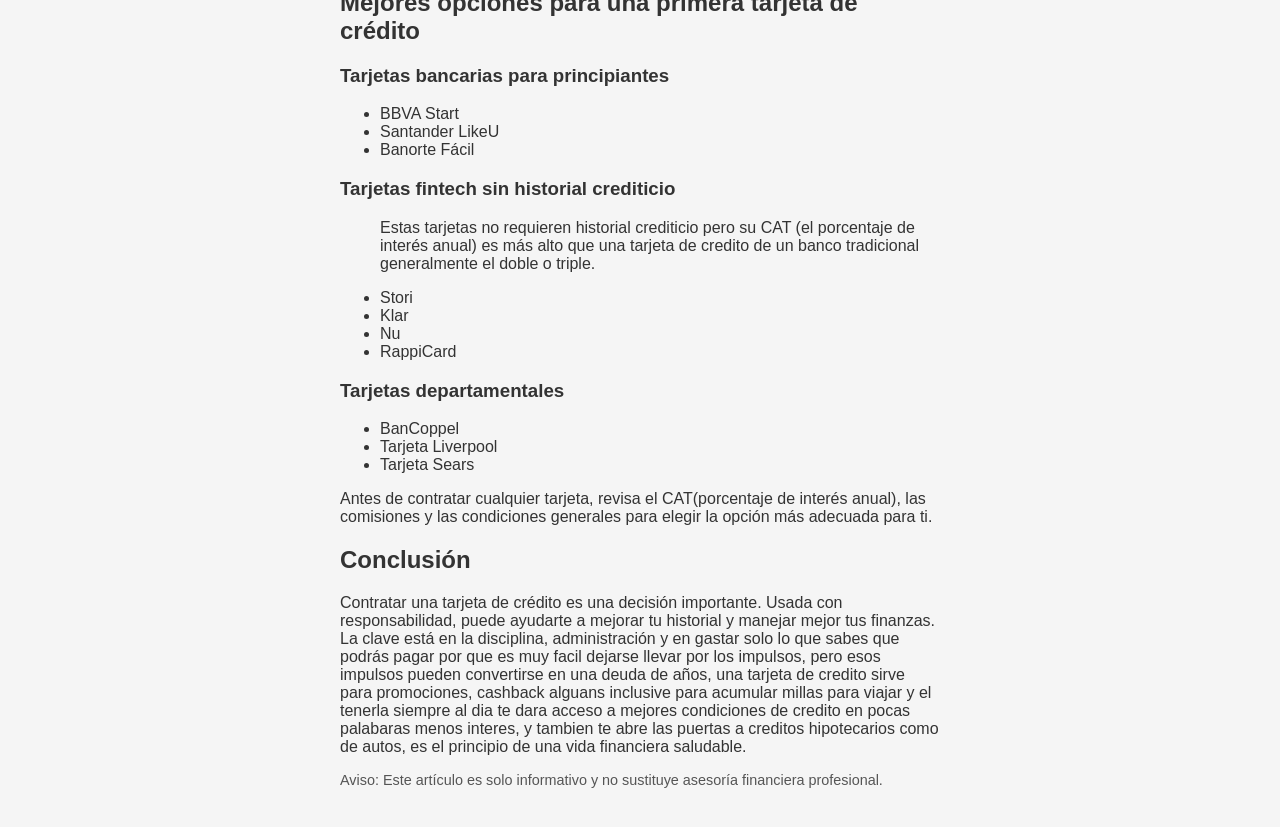
<file: tarjetas-de-credito-para-principiantes.html>
<!DOCTYPE html>
<html lang="es">
<head>
  <meta charset="UTF-8">
  <title>Tarjetas de credito para principiantes | Finanzas México</title>
  <meta name="description" content="Consejos prácticos para ahorrar dinero en México incluso si tienes ingresos bajos. Aprende a organizarte y crear un plan realista.">
  <meta name="viewport" content="width=device-width, initial-scale=1.0">
  <link rel="stylesheet" href="style.css">
  <script async src="https://pagead2.googlesyndication.com/pagead/js/adsbygoogle.js?client=ca-pub-8748919722658832"
     crossorigin="anonymous"></script>
</head>
<body>

<header>
  <nav class="navbar">
    <h1 class="logo">Finanzas México</h1>

    <ul class="nav-links">
      <li><a href="index.html">Inicio</a></li>
      <li><a href="calculadora-ptu-mexico.html">Calculadoras</a></li>
      <li><a href="articulos.html">Artículos</a></li>
      <li><a href="sobre.html">Sobre</a></li>
    </ul>
  </nav>
</header>

<main>

  <h1>Todo lo que debes saber antes de contratar una tarjeta de crédito en México</h1>

  <p>
    Si nunca has tenido una tarjeta de crédito y estás pensando en contratar una por primera vez,
    es importante entender cómo funciona antes de tomar una decisión.
    En esta guía te explicamos de forma sencilla qué es una tarjeta de crédito,
    sus ventajas, desventajas y cuáles son buenas opciones para principiantes en México.
  </p>

  <h2>¿Qué es una tarjeta de crédito y cómo funciona?</h2>
  <p>
    Una tarjeta de crédito es un producto financiero que te permite usar dinero prestado por un banco
    o institución financiera hasta un límite autorizado.
    Ese dinero no es un ingreso extra, es una deuda que debes pagar.
  </p>

  <p>
    Cada mes el banco genera un estado de cuenta que incluye:
  </p>
  <ul>
    <li>Fecha de corte</li>
    <li>Fecha límite de pago</li>
    <li>Pago mínimo</li>
    <li>Pago para no generar intereses</li>
  </ul>

  <p>
    Si pagas el total antes de la fecha límite, no se generan intereses.
    Si solo pagas el mínimo, el resto genera intereses que pueden ser muy altos y el siguiente 
    mes deberás pagarlos mas lo que hayas gastado, esto se puede volver una deuda interminable
    que si no se controla puede convertirse en un problema financiero grave.
  </p>

  <h2>Ventajas de usar una tarjeta de crédito</h2>
  <p>
    Bien utilizada, una tarjeta de crédito puede ser una herramienta útil para tus finanzas personales.
    Algunas de sus principales ventajas son:
  </p>

  <ul>
    <li>Crear y mejorar tu historial crediticio</li>
    <li>Acceso a meses sin intereses</li>
    <li>Mayor seguridad que usar efectivo</li>
    <li>Apoyo en emergencias financieras</li>
    <li>Promociones, descuentos o cashback</li>
  </ul>

  <h2>Desventajas y riesgos de las tarjetas de crédito</h2>
  <p>
    El principal riesgo de una tarjeta de crédito es el mal uso.
    Entre las desventajas más comunes se encuentran:
  </p>

  <ul>
    <li>Altas tasas de interés</li>
    <li>Endeudamiento por gastos impulsivos</li>
    <li>Comisiones como anualidad o cargos por atraso</li>
    <li>Afectación al historial crediticio si no pagas a tiempo</li>
    <li>Gastar mas de lo que puedes pagar, genera deuda interminable</li>
  </ul>

  <h2>Consejos para usar tu primera tarjeta de crédito</h2>
  <p>
    Si estás comenzando, estos consejos pueden ayudarte a evitar problemas:
  </p>

  <ul>
    <li>Paga siempre el total de tu estado de cuenta</li>
    <li>No uses más del 30% de tu línea de crédito</li>
    <li>Si vas a gastar a Meses sin intereses no uses mas de 12 meses</li>
    <li>Evita tener varias tarjetas al inicio</li>
    <li>Revisa bien las condiciones en las promociones de cashback</li>
    <li>Revisa tu estado de cuenta cada mes</li>
    <li>Usa la tarjeta solo para gastos planeados</li>
  </ul>

  <h2>Requisitos para obtener una tarjeta de crédito en México</h2>
  <p>
    Los requisitos varían según la institución, pero normalmente incluyen:
  </p>

  <ul>
    <li>Ser mayor de 18 años</li>
    <li>Identificación oficial vigente</li>
    <li>Comprobante de domicilio</li>
    <li>RFC</li>
    <li>Comprobante de ingresos (en algunos casos)</li>
  </ul>

  <h2>Mejores opciones para una primera tarjeta de crédito</h2>

  <h3>Tarjetas bancarias para principiantes</h3>
  <ul>
    <li>BBVA Start</li>
    <li>Santander LikeU</li>
    <li>Banorte Fácil</li>
  </ul>

  <h3>Tarjetas fintech sin historial crediticio</h3>
  <ul>
    <p>Estas tarjetas no requieren historial crediticio pero su CAT 
        (el porcentaje de interés anual) es más alto
        que una tarjeta de credito de un banco tradicional generalmente el doble o triple.</p>
    <li>Stori</li>
    <li>Klar</li>
    <li>Nu</li>
    <li>RappiCard</li>
  </ul>

  <h3>Tarjetas departamentales</h3>
  <ul>
    <li>BanCoppel</li>
    <li>Tarjeta Liverpool</li>
    <li>Tarjeta Sears</li>
  </ul>

  <p>
    Antes de contratar cualquier tarjeta, revisa el CAT(porcentaje de interés anual), las comisiones
    y las condiciones generales para elegir la opción más adecuada para ti.
  </p>

  <h2>Conclusión</h2>
  <p>
    Contratar una tarjeta de crédito es una decisión importante.
    Usada con responsabilidad, puede ayudarte a mejorar tu historial y manejar mejor tus finanzas.
    La clave está en la disciplina, administración y en gastar solo lo que sabes que podrás pagar
    por que es muy facil dejarse llevar por los impulsos, pero esos impulsos pueden convertirse
    en una deuda de años, una tarjeta de credito sirve para promociones, cashback alguans inclusive 
    para acumular millas para viajar y el tenerla siempre al dia te dara acceso a mejores condiciones
    de credito en pocas palabaras menos interes, y tambien te abre las puertas a creditos hipotecarios 
    como de autos, es el principio de una vida financiera saludable.
  </p>

  <p style="font-size: 0.9rem; color: #555;">
    Aviso: Este artículo es solo informativo y no sustituye asesoría financiera profesional.
  </p>

</main>

</body>
</html>
</file>
<file: style.css>
body {
  font-family: Arial, sans-serif;
  margin: 0;
  padding: 0;
  background: #f5f5f5;
  color: #333;
}

header, footer {
  background: #0d6efd;
  color: white;
  padding: 1.5rem;
  text-align: center;
}

main {
  padding: 1.5rem;
  max-width: 600px;
  margin: auto;
}

.calculator {
  background: white;
  padding: 1.5rem;
  border-radius: 8px;
  margin-bottom: 2rem;
}

label {
  display: block;
  margin-bottom: 1rem;
}

input {
  width: 100%;
  padding: 0.5rem;
  margin-top: 0.3rem;
}

button {
  width: 100%;
  padding: 0.7rem;
  background: #198754;
  color: white;
  border: none;
  font-size: 1rem;
  cursor: pointer;
}

button:hover {
  background: #157347;
}


#result {
  margin-top: 1rem;
  background: #f0f8ff;
  padding: 1rem;
  border-radius: 6px;
}
.tip {
  font-size: 0.9rem;
  color: #555;
  margin-top: 0.5rem;
}
.navbar {
  display: flex;
  justify-content: space-between;
  align-items: center;
  background: #0d6efd;
  padding: 1rem;
}

.logo {
  margin: 0;
  font-size: 1.2rem;
  color: white;
}

.nav-links {
  list-style: none;
  display: flex;
  gap: 1rem;
  margin: 0;
  padding: 0;
}

.nav-links a {
  color: white;
  text-decoration: none;
  font-weight: bold;
}

.nav-links a:hover {
  text-decoration: underline;
}
@media (max-width: 600px) {
  .nav-links {
    flex-direction: column;
    gap: 0.5rem;
  }
}
.article-list article {
  background: white;
  padding: 1rem;
  border-radius: 8px;
  margin-bottom: 1.5rem;
}

.article-list h2 {
  margin-top: 0;
}

.article-list a {
  color: #0d6efd;
  text-decoration: none;
}

.article-list a:hover {
  text-decoration: underline;
}
section {
  padding: 1.5rem;
  max-width: 600px;
  margin: auto;
}
</file>
